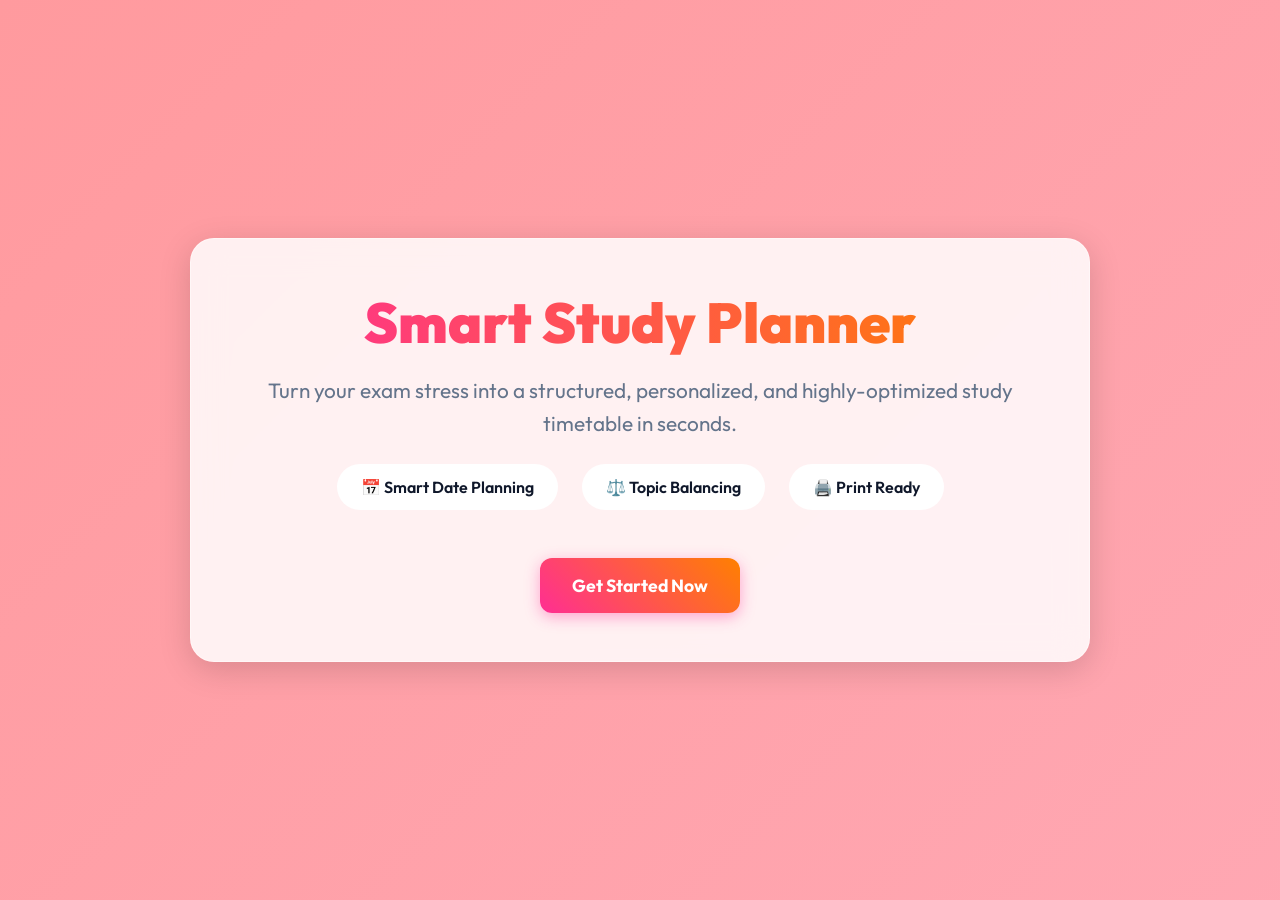
<file: index.html>
<!DOCTYPE html>
<html lang="en">
<head>
    <meta charset="UTF-8">
    <meta name="viewport" content="width=device-width, initial-scale=1.0">
    <title>Smart Study Planner</title>
    <!-- Use Google Fonts -->
    <link href="https://fonts.googleapis.com/css2?family=Outfit:wght@300;400;600;700;900&display=swap" rel="stylesheet">
    <style>
        :root {
            --primary: #FF2E93;
            --primary-hover: #E60073;
            --secondary: #00E5FF;
            --dark: #0F172A;
            --light: #F8FAFC;
            --gray: #64748B;
            --glass-bg: rgba(255, 255, 255, 0.85);
            --glass-border: rgba(255, 255, 255, 0.4);
            --shadow: 0 8px 32px rgba(0, 0, 0, 0.15);
        }

        * {
            box-sizing: border-box;
            margin: 0;
            padding: 0;
        }

        body {
            font-family: 'Outfit', sans-serif;
            background: linear-gradient(135deg, #FF9A9E 0%, #FECFEF 99%, #FECFEF 100%);
            background-size: 400% 400%;
            animation: gradientBG 15s ease infinite;
            color: var(--dark);
            min-height: 100vh;
            display: flex;
            justify-content: center;
            align-items: center;
            padding: 2rem;
        }

        @keyframes gradientBG {
            0% { background-position: 0% 50%; }
            50% { background-position: 100% 50%; }
            100% { background-position: 0% 50%; }
        }

        .view {
            width: 100%;
            max-width: 900px;
            display: none;
            animation: fadeIn 0.4s ease-out;
        }
        
        .view.active {
            display: block;
        }
        
        @keyframes fadeIn {
            from { opacity: 0; transform: translateY(10px); }
            to { opacity: 1; transform: translateY(0); }
        }

        .glass-card {
            background: var(--glass-bg);
            backdrop-filter: blur(16px);
            -webkit-backdrop-filter: blur(16px);
            border: 1px solid var(--glass-border);
            border-radius: 24px;
            padding: 3rem;
            box-shadow: var(--shadow);
            width: 100%;
        }

        .text-center { text-align: center; }

        h1.gradient-text {
            font-size: 3.5rem;
            font-weight: 900;
            background: linear-gradient(to right, #FF2E93, #FF8000);
            -webkit-background-clip: text;
            -webkit-text-fill-color: transparent;
            margin-bottom: 1rem;
        }

        h2 { font-size: 2rem; color: var(--dark); margin-bottom: 0.5rem; }
        p { color: var(--gray); font-size: 1.1rem; line-height: 1.6; margin-bottom: 1.5rem; }

        .btn-primary, .btn-secondary, .btn-danger {
            display: inline-block;
            padding: 1rem 2rem;
            border: none;
            border-radius: 12px;
            font-family: 'Outfit', sans-serif;
            font-size: 1.1rem;
            font-weight: 700;
            cursor: pointer;
            text-decoration: none;
            transition: all 0.3s ease;
            text-align: center;
        }

        .btn-primary {
            background: linear-gradient(45deg, var(--primary), #FF8000);
            color: white;
            box-shadow: 0 4px 15px rgba(255, 46, 147, 0.4);
        }
        .btn-primary:hover {
            transform: translateY(-3px);
            box-shadow: 0 8px 25px rgba(255, 46, 147, 0.6);
        }

        .btn-secondary {
            background: white;
            color: var(--dark);
            box-shadow: 0 2px 8px rgba(0,0,0,0.1);
        }
        .btn-secondary:hover { background: #F1F5F9; }

        .btn-danger {
            background: #FFE4E6;
            color: #E11D48;
            padding: 1rem;
            display: flex;
            align-items: center;
            justify-content: center;
        }
        .btn-danger:hover { background: #E11D48; color: white; }

        .w-100 { width: 100%; }
        .mt-2 { margin-top: 2rem; }

        .header { margin-bottom: 2rem; border-bottom: 2px solid rgba(0,0,0,0.05); padding-bottom: 1.5rem; display: flex; justify-content: space-between; align-items: flex-start;}
        .header-content { flex: 1; }

        .main-input {
            background: white;
            padding: 1.5rem;
            border-radius: 16px;
            margin-bottom: 2rem;
            box-shadow: 0 2px 10px rgba(0,0,0,0.02);
            display: flex;
            align-items: center;
            gap: 1rem;
        }

        .subjects-header {
            display: flex;
            justify-content: space-between;
            align-items: center;
            margin-bottom: 1rem;
        }

        .subject-row {
            display: grid;
            grid-template-columns: 2fr 1.5fr 1fr auto;
            gap: 1rem;
            background: white;
            padding: 1.5rem;
            border-radius: 16px;
            margin-bottom: 1rem;
            align-items: end;
            box-shadow: 0 2px 10px rgba(0,0,0,0.02);
            transition: transform 0.2s;
        }

        .subject-row:hover { transform: translateY(-2px); }

        .input-group { display: flex; flex-direction: column; gap: 0.5rem; }
        label { font-weight: 600; font-size: 0.95rem; color: var(--dark); }
        input {
            padding: 0.8rem 1rem;
            border: 2px solid #E2E8F0;
            border-radius: 10px;
            font-family: inherit;
            font-size: 1rem;
            transition: border-color 0.3s;
            width: 100%;
        }
        input:focus { outline: none; border-color: var(--primary); }

        .table-responsive { overflow-x: auto; }
        table {
            width: 100%;
            border-collapse: separate;
            border-spacing: 0;
            background: white;
            border-radius: 16px;
            overflow: hidden;
            margin-top: 1rem;
            border: 1px solid #E2E8F0;
        }
        th, td { padding: 1.2rem 1.5rem; text-align: left; }
        th { background: #F1F5F9; font-weight: 700; color: var(--gray); text-transform: uppercase; font-size: 0.85rem; letter-spacing: 1px; }
        td { border-bottom: 1px solid #F1F5F9; }
        tr:last-child td { border-bottom: none; }
        tr:hover td { background: #F8FAFC; }

        .badge {
            background: linear-gradient(45deg, #E0E7FF, #C7D2FE);
            color: #4338CA;
            padding: 0.5rem 1rem;
            border-radius: 50px;
            font-weight: 700;
            font-size: 0.9rem;
            display: inline-block;
        }

        .print-header { display: none; }
        .error-msg { color: #E11D48; font-weight: 600; text-align: center; margin-top: 1rem; display: none; }

        @media (max-width: 768px) {
            .subject-row { grid-template-columns: 1fr; align-items: stretch; }
            h1.gradient-text { font-size: 2.5rem; }
            .glass-card { padding: 1.5rem; }
            .main-input { flex-direction: column; align-items: flex-start; }
            .header { flex-direction: column; gap: 1rem; }
        }

        @media print {
            body { background: white; padding: 0; display: block; }
            .glass-card { box-shadow: none; border: none; padding: 0; width: 100%; }
            .no-print { display: none !important; }
            .print-header { display: block; margin-bottom: 2rem; text-align: center; }
            table { border: 2px solid #000; border-radius: 0; }
            th { background: #eee !important; color: #000; }
            th, td { border: 1px solid #000; padding: 0.8rem; }
            .badge { background: none !important; color: #000; border: 1px solid #000; }
            * { -webkit-print-color-adjust: exact !important; print-color-adjust: exact !important; }
        }
    </style>
</head>
<body>

    <!-- ======== PAGE 1: LANDING VIEW ======== -->
    <div id="landing-view" class="view active">
        <div class="glass-card text-center">
            <h1 class="gradient-text">Smart Study Planner</h1>
            <p style="font-size: 1.3rem;">Turn your exam stress into a structured, personalized, and highly-optimized study timetable in seconds.</p>
            <div style="display: flex; justify-content: center; gap: 1.5rem; margin-bottom: 3rem; flex-wrap: wrap;">
                <span style="background: white; padding: 0.8rem 1.5rem; border-radius: 50px; font-weight: 600;">📅 Smart Date Planning</span>
                <span style="background: white; padding: 0.8rem 1.5rem; border-radius: 50px; font-weight: 600;">⚖️ Topic Balancing</span>
                <span style="background: white; padding: 0.8rem 1.5rem; border-radius: 50px; font-weight: 600;">🖨️ Print Ready</span>
            </div>
            <button class="btn-primary" onclick="switchView('setup-view')">Get Started Now</button>
        </div>
    </div>

    <!-- ======== PAGE 2: SETUP VIEW ======== -->
    <div id="setup-view" class="view">
        <div class="glass-card">
            <div class="header">
                <div class="header-content">
                    <h2>Setup Your Studies</h2>
                    <p>Enter your daily study hours and list your upcoming exams below.</p>
                </div>
                <!-- Back Button -->
                <button class="btn-secondary no-print" onclick="switchView('landing-view')">← Back to Start</button>
            </div>

            <form id="study-form">
                <div class="main-input">
                    <label for="study-hours" style="font-size: 1.1rem;">Hours willing to study per day:</label>
                    <input type="number" id="study-hours" min="1" max="24" value="4" required style="width: 100px;">
                </div>
                
                <div class="subjects-header">
                    <h3>Your Subjects</h3>
                    <button type="button" class="btn-secondary" onclick="addSubject()">+ Add Subject</button>
                </div>
                
                <!-- Subject Entries Container -->
                <div id="subjects-container">
                    <div class="subject-row">
                        <div class="input-group">
                            <label>Subject Name</label>
                            <input type="text" class="sub-name" placeholder="e.g. Mathematics" required>
                        </div>
                        <div class="input-group">
                            <label>Exam Date</label>
                            <input type="date" class="sub-date" required>
                        </div>
                        <div class="input-group">
                            <label>Total Topics</label>
                            <input type="number" class="sub-topics" placeholder="e.g. 10" min="1" required>
                        </div>
                        <button type="button" class="btn-danger" onclick="removeSubject(this)">✖</button>
                    </div>
                </div>
                
                <div id="error-message" class="error-msg">Please fill all fields and ensure exam dates are in the future.</div>
                
                <button type="submit" class="btn-primary w-100 mt-2" id="generate-btn">Generate My Timetable</button>
            </form>
        </div>
    </div>

    <!-- ======== PAGE 3: TIMETABLE VIEW ======== -->
    <div id="timetable-view" class="view">
        <div class="glass-card">
            <div class="header no-print">
                <div class="header-content">
                    <h2>Your Smart Timetable</h2>
                    <p>We've successfully generated your optimized study schedule!</p>
                </div>
                <div style="display: flex; gap: 1rem;">
                    <!-- Go back to edit subjects -->
                    <button class="btn-secondary" onclick="switchView('setup-view')">← Edit Subjects</button>
                    <!-- Print Table -->
                    <button class="btn-primary" onclick="window.print()">🖨️ Print Document</button>
                </div>
            </div>
            
            <div class="print-header">
                <h2>My Personal Study Schedule</h2>
                <p>Generated by Smart Study Planner</p>
                <hr style="margin-top: 10px; border: 1px solid #ccc;">
            </div>

            <div class="table-responsive">
                <table id="timetable-output">
                    <thead>
                        <tr>
                            <th>Date</th>
                            <th>Time Slot</th>
                            <th>Subject Assigment</th>
                        </tr>
                    </thead>
                    <tbody>
                        <!-- Javascript drops processed schedule here -->
                    </tbody>
                </table>
            </div>
        </div>
    </div>

    <!-- ======== FULL LOGIC (HTML + CSS + JS in one file) ======== -->
    <script>
        // Set minimum dates to dynamically always be "today"
        function setMinDates() {
            const today = new Date().toISOString().split('T')[0];
            document.querySelectorAll('.sub-date').forEach(el => el.min = today);
        }
        
        window.onload = setMinDates;

        // Function allowing multiple pages to exist in ONE file
        function switchView(viewId) {
            document.querySelectorAll('.view').forEach(el => el.classList.remove('active'));
            document.getElementById(viewId).classList.add('active');
            window.scrollTo(0, 0);
        }

        // Add additional subject rows to the dom
        function addSubject() {
            const container = document.getElementById('subjects-container');
            const row = document.createElement('div');
            row.className = 'subject-row';
            const today = new Date().toISOString().split('T')[0];
            
            row.innerHTML = `
                <div class="input-group">
                    <label>Subject Name</label>
                    <input type="text" class="sub-name" placeholder="e.g. Physics" required>
                </div>
                <div class="input-group">
                    <label>Exam Date</label>
                    <input type="date" class="sub-date" min="${today}" required>
                </div>
                <div class="input-group">
                    <label>Total Topics</label>
                    <input type="number" class="sub-topics" placeholder="e.g. 5" min="1" required>
                </div>
                <button type="button" class="btn-danger" onclick="removeSubject(this)">✖</button>
            `;
            container.appendChild(row);
        }

        function removeSubject(btn) {
            const rows = document.querySelectorAll('.subject-row');
            if (rows.length > 1) {
                btn.closest('.subject-row').remove();
            } else {
                alert("You must have at least one subject to generate a timetable.");
            }
        }

        // Processing Logic - Entirely handled in Browser Javascript!
        document.getElementById('study-form').addEventListener('submit', function(e) {
            e.preventDefault(); // Stop normal form submit
            
            const studyHours = parseInt(document.getElementById('study-hours').value);
            const rows = document.querySelectorAll('.subject-row');
            const subjects = [];
            
            let isValid = true;
            
            // Loop through inputs and grab values
            rows.forEach(row => {
                const name = row.querySelector('.sub-name').value.trim();
                const dateVal = row.querySelector('.sub-date').value;
                const topics = parseFloat(row.querySelector('.sub-topics').value);
                
                if(!name || !dateVal || !topics) isValid = false;
                
                subjects.push({ name, date: dateVal, topics });
            });
            
            const errorMsg = document.getElementById('error-message');
            if(!isValid) {
                errorMsg.style.display = 'block';
                return;
            }
            errorMsg.style.display = 'none';

            // Generate Smart Algorithm Table
            const schedule = generateTimetable(subjects, studyHours);
            
            if (!schedule || schedule.length === 0) {
                errorMsg.textContent = "Error calculating schedule. Please ensure exam dates are in the future.";
                errorMsg.style.display = 'block';
                return;
            }

            // Target the output table and erase past data
            const tbody = document.querySelector('#timetable-output tbody');
            tbody.innerHTML = '';
            
            // Populate the output table
            schedule.forEach(row => {
                const tr = document.createElement('tr');
                tr.innerHTML = `
                    <td style="font-weight: 700; color: #334155;">${row.date}</td>
                    <td style="color: #64748B; font-weight: 500;">${row.time}</td>
                    <td><span class="badge">${row.subject}</span></td>
                `;
                tbody.appendChild(tr);
            });

            // Swap the visible page over to Timetable View
            switchView('timetable-view');
        });

        // The mathematics algorithm engine!
        function generateTimetable(subjects, studyHours) {
            let startDate = new Date();
            startDate.setHours(0,0,0,0);
            
            let maxExamDate = new Date(startDate);
            let parsedSubjects = [];
            
            subjects.forEach(s => {
                let examParts = s.date.split('-');
                let examDate = new Date(examParts[0], examParts[1]-1, examParts[2]);
                examDate.setHours(0,0,0,0);
                
                let daysLeft = Math.ceil((examDate - startDate) / (1000 * 60 * 60 * 24));
                if(daysLeft <= 0) return;
                
                if (examDate > maxExamDate) maxExamDate = examDate;
                
                parsedSubjects.push({
                    name: s.name,
                    examDate: examDate,
                    daysLeft: daysLeft,
                    topicsTotal: s.topics,
                    topicsRemaining: s.topics
                });
            });
            
            if (parsedSubjects.length === 0) return null;
            
            let totalDays = Math.ceil((maxExamDate - startDate) / (1000 * 60 * 60 * 24));
            let timetable = [];
            
            // Assign 2 hours max per block to keep focus right
            let slotDuration = studyHours >= 2 ? 2 : 1;
            let slotsPerDay = Math.floor(studyHours / slotDuration);
            
            for(let day = 0; day <= totalDays; day++) {
                let currentDate = new Date(startDate);
                currentDate.setDate(currentDate.getDate() + day);
                
                // Start studying at 4:00 PM universally everyday
                let startHour = 16;
                let prevSubject = null;
                
                for(let slot = 0; slot < slotsPerDay; slot++) {
                    let candidates = [];
                    
                    for (let s of parsedSubjects) {
                        if (s.examDate > currentDate && s.topicsRemaining > 0) {
                            let dLeft = Math.max(1, Math.ceil((s.examDate - currentDate) / (1000 * 60 * 60 * 24)));
                            
                            // Algorithm: Focus shifts intelligently toward modules with shortest time & most remaining topics.
                            let priority = s.topicsRemaining / dLeft;
                            if (prevSubject === s.name) {
                                // apply strict penalty to avoid doing the same subject blocks consecutively
                                priority *= 0.1;
                            }
                            candidates.push({ priority: priority, subject: s });
                        }
                    }
                    
                    if (candidates.length === 0) break; // Reached the end or run out of exams
                    
                    // Sort priorities in descending order
                    candidates.sort((a,b) => b.priority - a.priority);
                    let chosen = candidates[0].subject; // Pick highest matching
                    
                    let endHour = startHour + slotDuration;
                    
                    // Display friendly AM/PM Formats
                    let timeFormat = (h) => {
                        let ampm = h >= 12 ? 'PM' : 'AM';
                        let hr = h % 12;
                        if(hr === 0) hr = 12;
                        return `${hr}:00 ${ampm}`;
                    };
                    
                    let timeStr = `${timeFormat(startHour)} - ${timeFormat(endHour)}`;
                    
                    // Determine how many topics they accomplished in this 1 block
                    let coverRate = Math.max(1, chosen.topicsTotal / Math.max(1, (chosen.daysLeft * slotsPerDay * 0.8)));
                    chosen.topicsRemaining -= coverRate;
                    
                    timetable.push({
                        date: currentDate.toLocaleDateString('en-US', { weekday: 'short', month: 'short', day: 'numeric' }), // E.g., Fri, May 15
                        time: timeStr,
                        subject: chosen.name
                    });
                    
                    prevSubject = chosen.name;
                    startHour = endHour;
                }
                
                let allTopicsLeft = parsedSubjects.reduce((acc, s) => acc + s.topicsRemaining, 0);
                if(allTopicsLeft <= 0) break;
            }
            
            return timetable;
        }
    </script>
</body>
</html>
</file>
